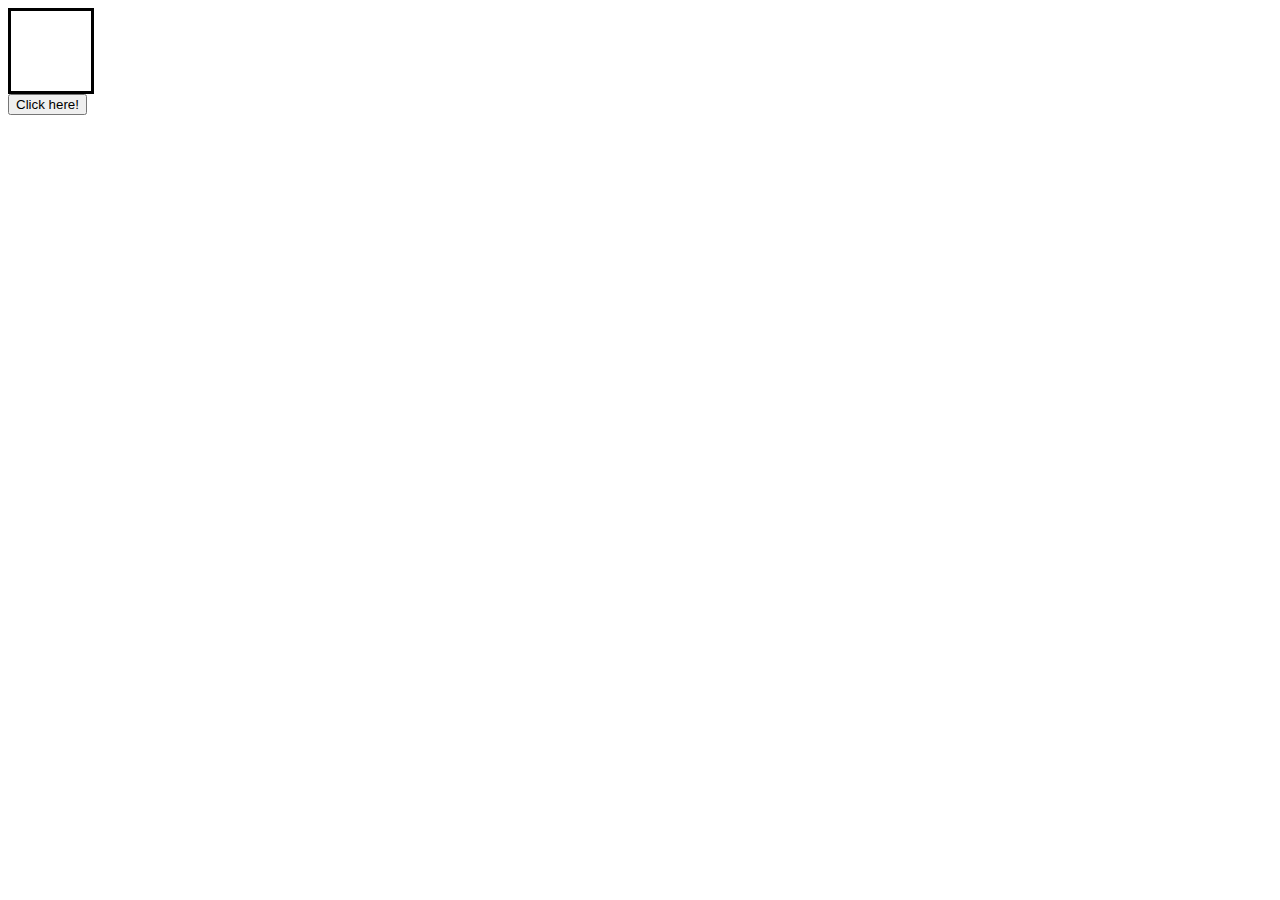
<file: color_flipper/index.html>
<!DOCTYPE html>
<html lang="en">
<head>
    <meta charset="UTF-8">
    <meta http-equiv="X-UA-Compatible" content="IE=edge">
    <meta name="viewport" content="width=device-width, initial-scale=1.0">
    <title>Document</title>
    <link rel="stylesheet" href="style.css">
</head>
<body>
 
<div id="divColor"></div>
<button id="buttonColor">Click here!</button>



    <script src="script.js"></script>
</body>
</html>
</file>
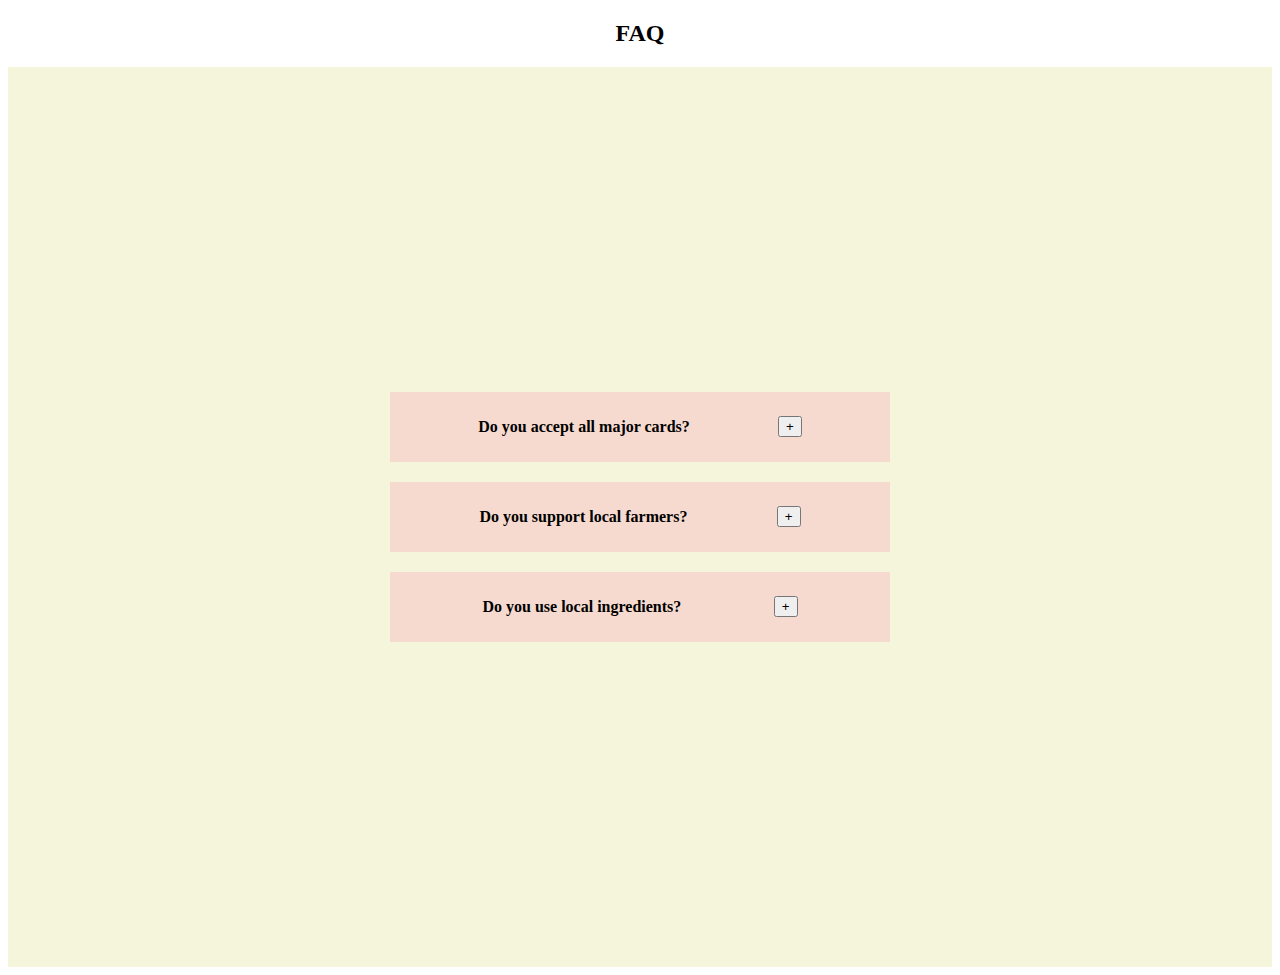
<file: faq_page/index.html>
<!DOCTYPE html>
<html lang="en">
<head>
    <meta charset="UTF-8">
    <meta http-equiv="X-UA-Compatible" content="IE=edge">
    <meta name="viewport" content="width=device-width, initial-scale=1.0">
    <title>Document</title>
    <link rel="stylesheet" href="style.css">
</head>
<body>
    
    <h2 class="title">FAQ</h2>

    <div class="parts">
        <div class="part1">
            <h4>Do you accept all major cards?</h4>
            <div>
                <button class="firstPartButton">+</button>
            </div>
        </div>
        <p class="text1">
            Lorem ipsum, dolor sit amet consectetur adipisicing elit. Ratione repellat doloremque ut recusandae, quia cupiditate maxime ullam, necessitatibus architecto rem doloribus? Voluptates sit nam eos? Blanditiis nihil expedita eum modi?
        </p>
        <div class="part2">
            <h4>Do you support local farmers?</h4>
            <div>
                <button class="secondPartButton">+</button>
            </div>
        </div>
        <p class="text2">
            Lorem ipsum, dolor sit amet consectetur adipisicing elit. Ratione repellat doloremque ut recusandae, quia cupiditate maxime ullam, necessitatibus architecto rem doloribus? Voluptates sit nam eos? Blanditiis nihil expedita eum modi?
        </p>
        <div class="part3">
            <h4>Do you use local ingredients?</h4>
            <div>
                <button class="thirdPartButton">+</button>
            </div>
        </div>
        <p class="text3">
            Lorem ipsum, dolor sit amet consectetur adipisicing elit. Ratione repellat doloremque ut recusandae, quia cupiditate maxime ullam, necessitatibus architecto rem doloribus? Voluptates sit nam eos? Blanditiis nihil expedita eum modi?
        </p>
    </div>


    <script src="script.js"></script>
</body>
</html>
</file>
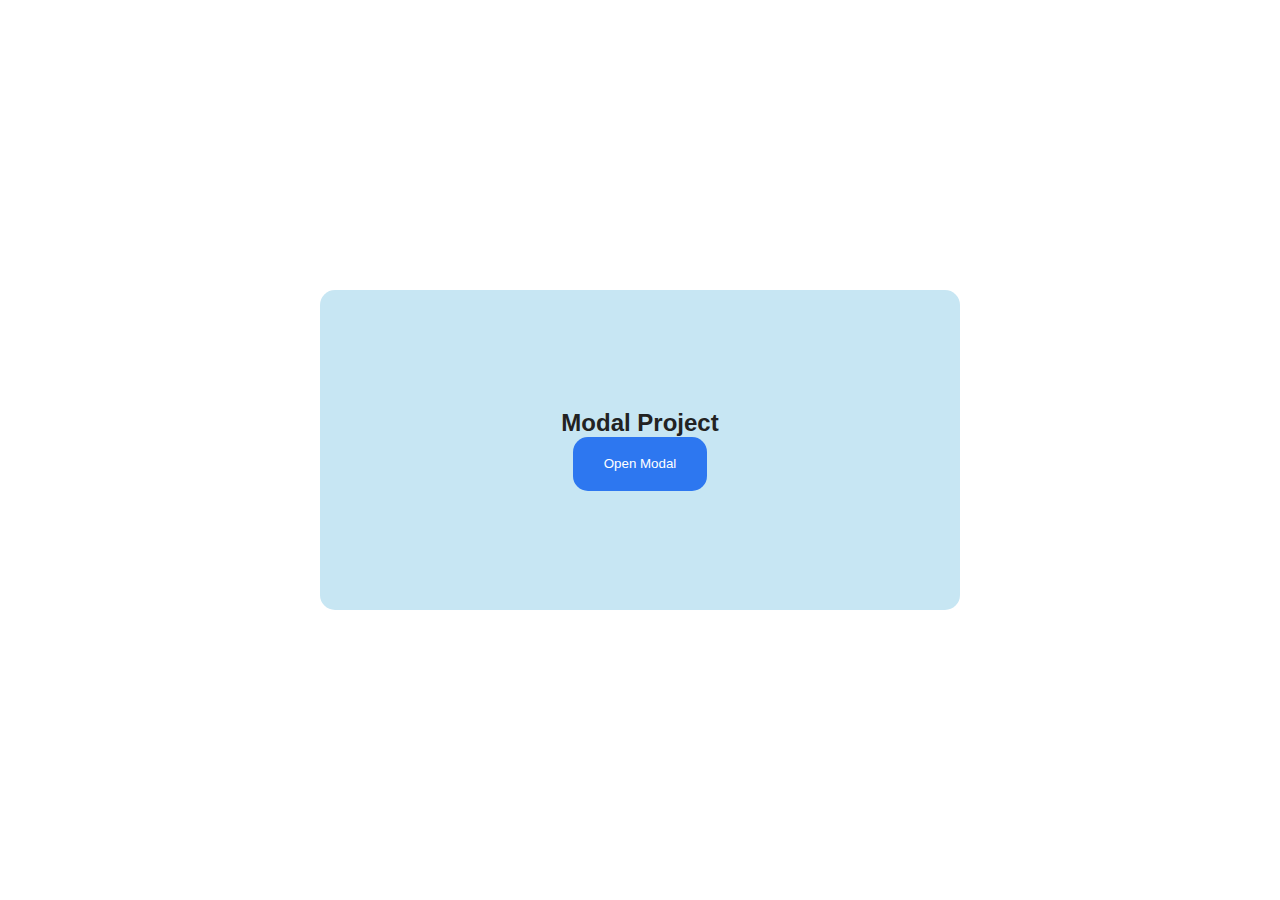
<file: modal/index.html>
<!DOCTYPE html>
<html lang="en">
<head>
    <meta charset="UTF-8">
    <meta http-equiv="X-UA-Compatible" content="IE=edge">
    <meta name="viewport" content="width=device-width, initial-scale=1.0">
    <title>Document</title>
    <link rel="stylesheet" href="style.css">
</head>
<body>
    
    <section class="modalSection1">
        <h2>Modal Project</h2>
        <button class="buttonOpen">Open Modal</button>
    </section>

    <section class="modalSection2">
        <section class="modalContainer">
            <button class="buttonClose">Close</button>
        </section>
    </section>

    <script src="script.js"></script>
</body>
</html>
</file>
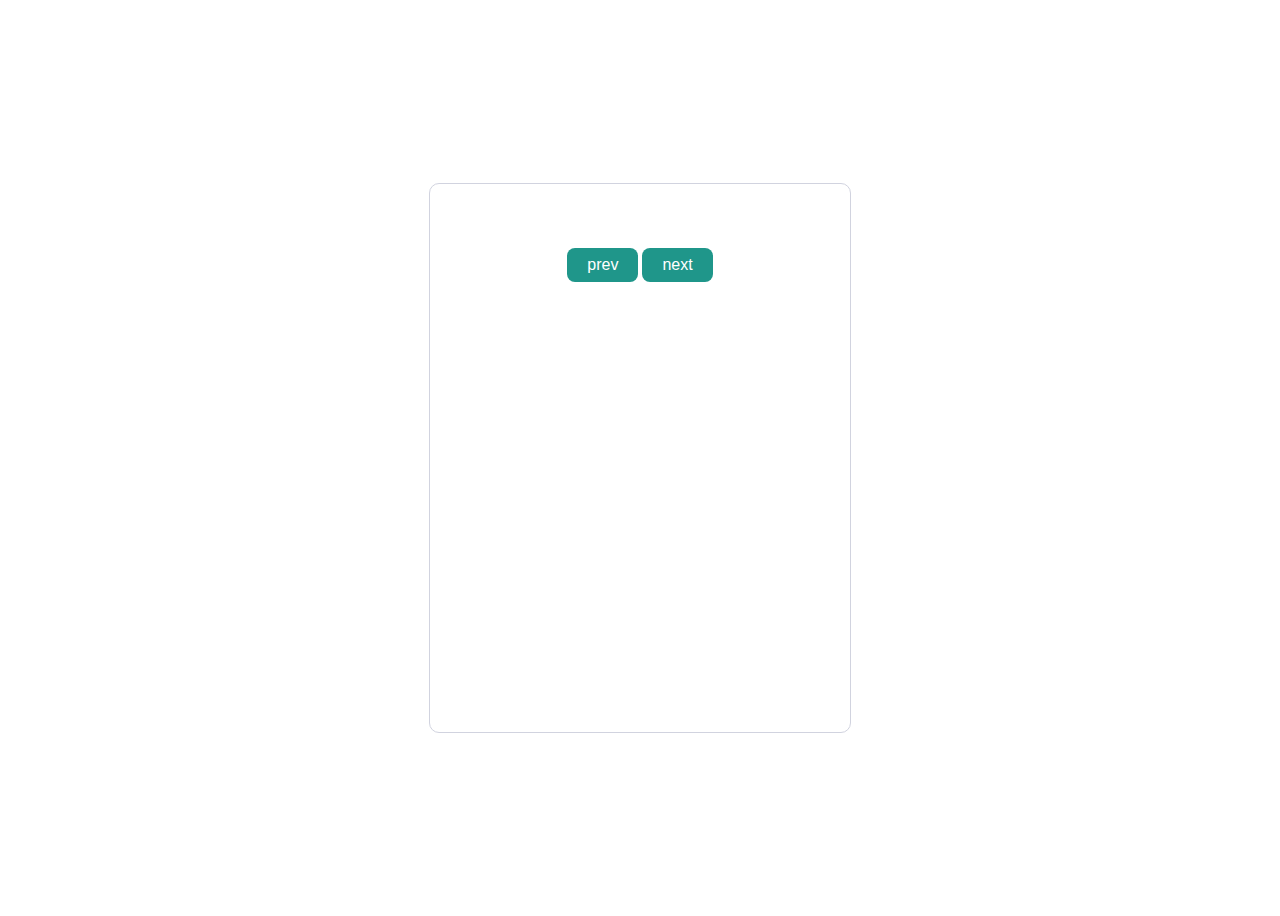
<file: review_carousel/index.html>
<!DOCTYPE html>
<html lang="en">
<head>
    <meta charset="UTF-8">
    <meta http-equiv="X-UA-Compatible" content="IE=edge">
    <meta name="viewport" content="width=device-width, initial-scale=1.0">
    <title>Document</title>
    <link rel="stylesheet" href="style.css">
</head>
<body>
    
    

    <article id="carrousel">

        <section className="info">
            <img id="avatar"></img>
            <h2 id="name"></h2>
            <h3 id="designation"></h3>
            <h4 id="message"></h4>
            <p id="showApi"></p>
        </section>

        <section className="buttons">
            <button id="buttonLeft">prev</button>
            <button id="buttonRight">next</button>
        </section>

    </article>



    <script src="script.js"></script>
</body>
</html>
</file>
<file: color_flipper/style.css>
#divColor{
 width: 5rem;
 height: 5rem;
 border: 3px solid black;
 /* background-color: yellowgreen; */
}
</file>
<file: faq_page/style.css>
.title {
    display:flex;
    justify-content:center;

}


.parts {
    display:flex;
    justify-content:center;
    align-items:center;
    flex-direction: column;
    height:100vh;
    /* padding:10px; */
    background-color:beige;


}

.part1 {
    background-color:rgb(247, 218, 207);
    width:500px;
    height: 70px;
    margin:10px;
    display:flex;
    justify-content:space-evenly;
    align-items:center;
}

.part2 {
    background-color:rgb(247, 218, 207);
    width:500px;
    height: 70px;
    margin:10px;
    display:flex;
    justify-content:space-evenly;
    align-items:center;

}

.part3 {
    background-color:rgb(247, 218, 207);
    width:500px;
    height: 70px;
    margin:10px;
    display:flex;
    justify-content:space-evenly;
    align-items:center;

}

p {
    width:500px;
}


.text1, .text2,.text3 {
    display:none;

}


.showText {
    display:block;
}
</file>
<file: modal/style.css>
* {
    margin: 0;
    padding: 0;
    box-sizing: border-box;
    font-family: "Inter", sans-serif;
  }

  body {
    display: flex;
    flex-direction: column;
    align-items: center;
    justify-content: center;
    color: #222;
    /* position: relative; */
    min-height: 100vh;
  }

.modalSection1 {
    width: 40em;
    height:20em;
    background-color: rgb(199, 230, 243);
    border-radius: 15px;
    display:flex;
    flex-direction: column;
    justify-content: center;
    align-items:center;
    visibility: visible;
    
}
.buttonOpen {
    width:10em;
    height:4em;
    background-color:rgb(45, 119, 240);
    color:white;
    border-radius: 15px;
    border: none;
    cursor:pointer;
}

.modalSection2 {
    width: 40em;
    height:20em;
    background-color: rgb(241, 103, 192);
    border-radius: 15px;
    display:flex;
    flex-direction: column;
    justify-content:space-evenly;
    align-items:center;
    visibility:hidden;
    /* z-index:-10; */
    position:absolute;
}

.modalContainer {
  /* position: relative; */
}

.buttonClose {
  /* display:block; */
  /* position: absolute; */
}

.open-modal {
 visibility:visible;
 /* z-index:10; */
}
</file>
<file: review_carousel/style.css>
body {
    display:flex;
    height:100vh;
    justify-content:center;
    align-items:center;
}

#carrousel {

    padding-top:0;
    margin-top:0;
    top:0;
    height: 33rem;
    width:25rem;
    border: 1px solid rgb(209, 211, 223);
    display: flex;
    flex-direction: column;
    align-items: center;
    align-content:center;
    border-radius: 10px;
    padding:10px;
}


img {
    border-radius: 50%;
}

section .info,p {
    display:flex;
    flex-direction: column;
    align-items:center;
    align-content:center;
    justify-content:center;
    width:25rem;
}

h2 #name{
    color:rgb(117, 108, 235);
    font-size:15px;
}


h4 {
    color:rgb(136, 136, 150);
    font-size:15px;
    font-family: 'Trebuchet MS', 'Lucida Sans Unicode', 'Lucida Grande', 'Lucida Sans', Arial, sans-serif;
}

button {
    background-color:rgb(31, 150, 138);
    border:none;
    padding: 8px 20px;
    font-size: 1rem;
    border-radius: 8px;
    color:white;
    cursor:pointer;

}
</file>
